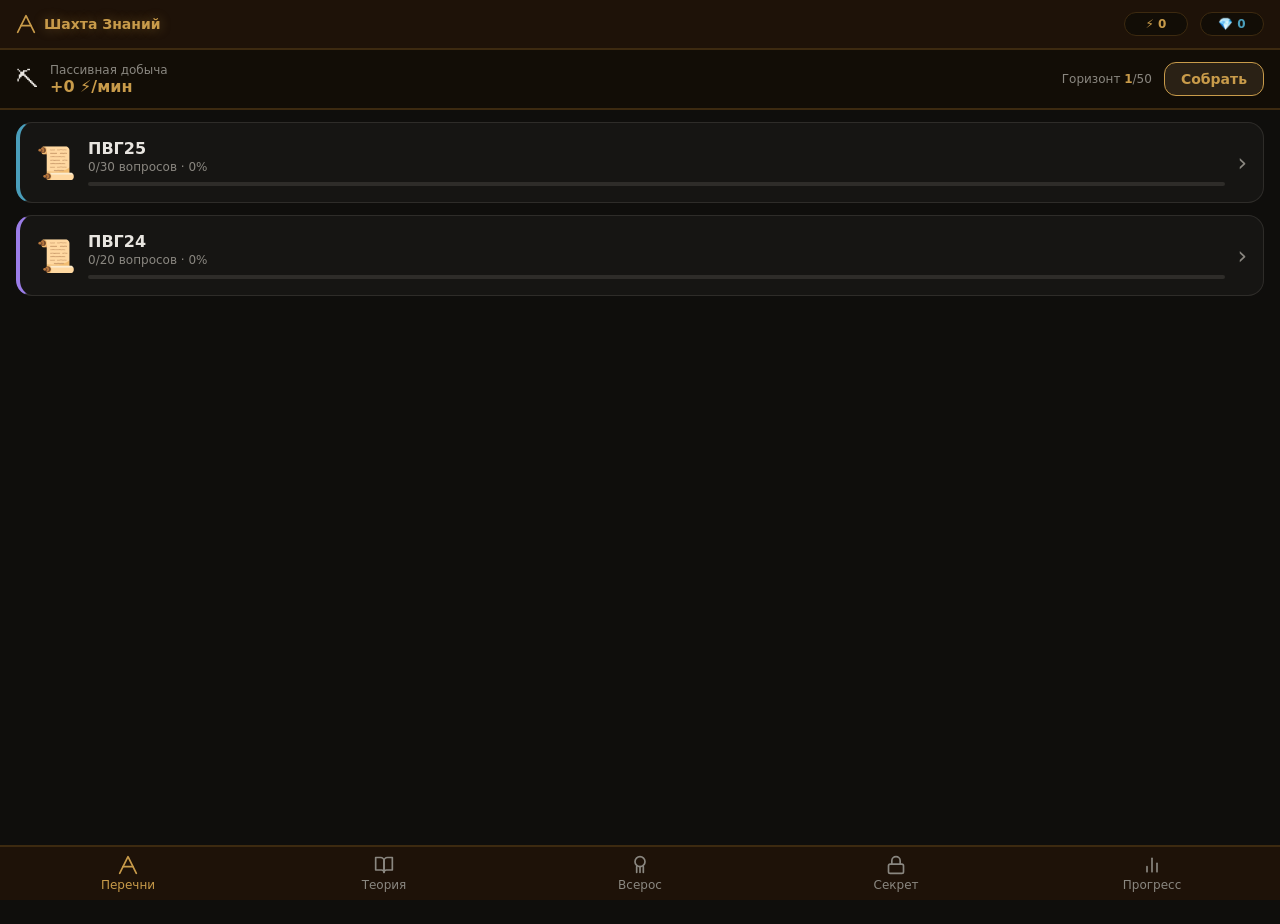
<file: mine/index.html>
<!DOCTYPE html>
<html lang="ru" data-theme="dark">
<head>
<meta charset="UTF-8">
<meta name="viewport" content="width=device-width, initial-scale=1.0, maximum-scale=1.0, user-scalable=no">
<title>Шахта Знаний</title>
<script src="https://telegram.org/js/telegram-web-app.js"></script>
<link rel="stylesheet" href="css/style.css">
</head>
<body>
<div id="app">

  <header class="header">
    <div class="header-logo">
      <svg width="20" height="20" viewBox="0 0 24 24" fill="none" stroke="currentColor" stroke-width="2" stroke-linecap="round" stroke-linejoin="round">
        <path d="M2 22 12 2l10 20"/><path d="M6 14h12"/>
      </svg>
      Шахта Знаний
    </div>
    <div class="header-resources">
      <div class="res-chip gold">⚡ <span id="res-gold">0</span></div>
      <div class="res-chip gem">💎 <span id="res-gems">0</span></div>
    </div>
  </header>

  <main class="main">
    <section id="screen-mine"     class="screen active"></section>
    <section id="screen-theory"   class="screen"></section>
    <section id="screen-vseross"  class="screen"></section>
    <section id="screen-secret"   class="screen"></section>
    <section id="screen-progress" class="screen"></section>
  </main>

  <nav class="bottom-nav" data-cols="5">
    <button class="nav-btn active" id="nav-mine" onclick="App.switchScreen('mine')">
      <svg viewBox="0 0 24 24" fill="none" stroke="currentColor" stroke-width="2" stroke-linecap="round" stroke-linejoin="round">
        <path d="M2 22 12 2l10 20"/><path d="M6 14h12"/>
      </svg>
      Перечни
    </button>
    <button class="nav-btn" id="nav-theory" onclick="App.switchScreen('theory')">
      <svg viewBox="0 0 24 24" fill="none" stroke="currentColor" stroke-width="2" stroke-linecap="round" stroke-linejoin="round">
        <path d="M2 3h6a4 4 0 0 1 4 4v14a3 3 0 0 0-3-3H2z"/>
        <path d="M22 3h-6a4 4 0 0 0-4 4v14a3 3 0 0 1 3-3h7z"/>
      </svg>
      Теория
    </button>
    <button class="nav-btn" id="nav-vseross" onclick="App.switchScreen('vseross')">
      <svg viewBox="0 0 24 24" fill="none" stroke="currentColor" stroke-width="2" stroke-linecap="round" stroke-linejoin="round">
        <circle cx="12" cy="8" r="6"/>
        <path d="M8 14v7m4-7v7m4-7v7"/>
      </svg>
      Всерос
    </button>
    <button class="nav-btn" id="nav-secret" onclick="App.switchScreen('secret')">
      <svg viewBox="0 0 24 24" fill="none" stroke="currentColor" stroke-width="2" stroke-linecap="round" stroke-linejoin="round">
        <rect x="3" y="11" width="18" height="11" rx="2"/>
        <path d="M7 11V7a5 5 0 0 1 10 0v4"/>
      </svg>
      Секрет
    </button>
    <button class="nav-btn" id="nav-progress" onclick="App.switchScreen('progress')">
      <svg viewBox="0 0 24 24" fill="none" stroke="currentColor" stroke-width="2" stroke-linecap="round" stroke-linejoin="round">
        <line x1="18" y1="20" x2="18" y2="10"/>
        <line x1="12" y1="20" x2="12" y2="4"/>
        <line x1="6"  y1="20" x2="6"  y2="14"/>
      </svg>
      Прогресс
    </button>
  </nav>
</div>

<div class="modal-overlay" id="modal-overlay">
  <div class="modal" id="modal">
    <div class="modal-drag"></div>
    <div id="modal-content"></div>
  </div>
</div>

<div class="toast" id="toast"></div>
<script src="js/state.js"></script>
<script src="js/mine.js"></script>
<script src="js/theory.js"></script>
<script src="js/vseross.js"></script>
<script src="js/secret.js"></script>
<script src="js/progress.js"></script>
<script src="js/modal.js"></script>
<script src="js/ui.js"></script>
<script src="js/app.js"></script>
</body>
</html>
</file>
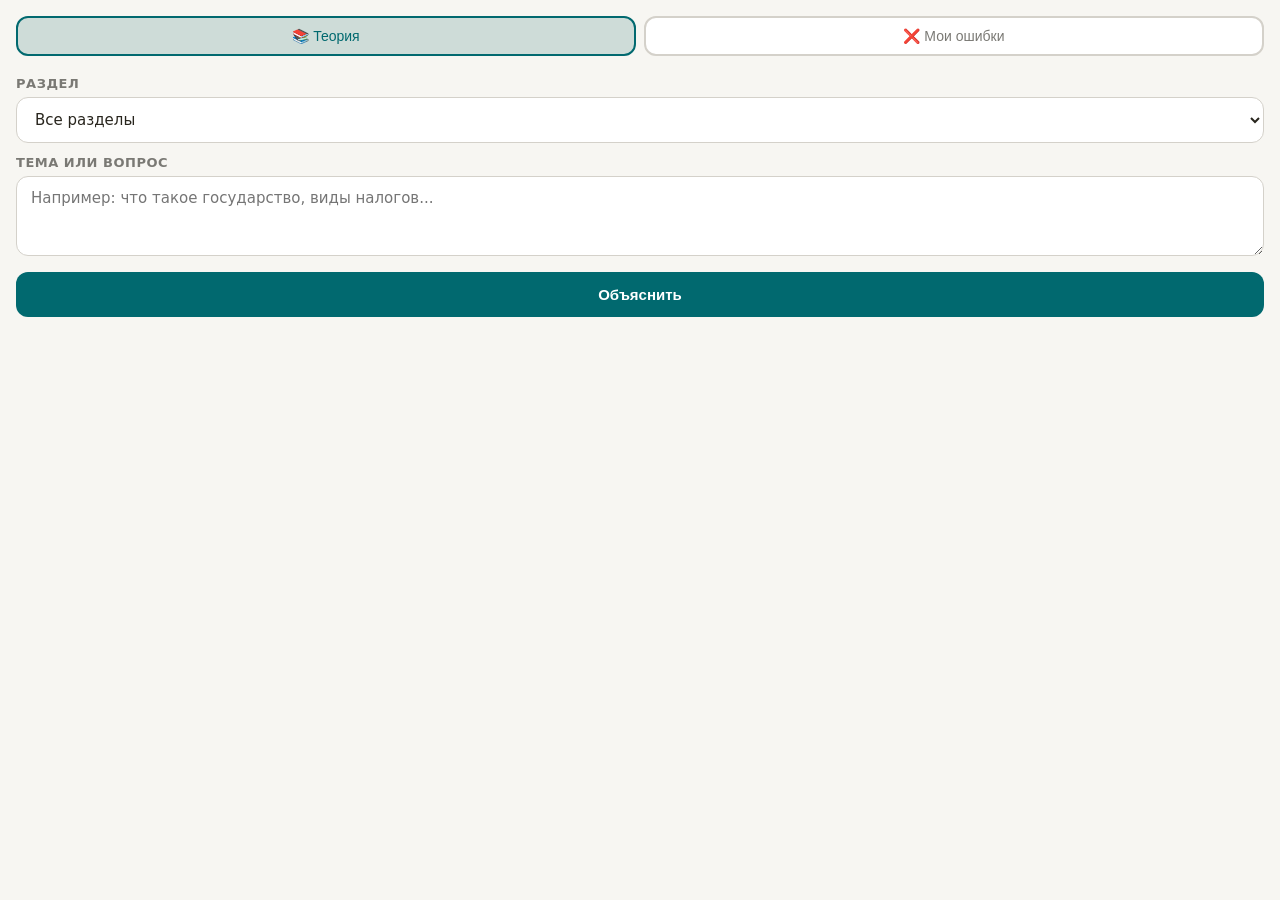
<file: miniapp/index.html>
<!DOCTYPE html>
<html lang="ru" data-theme="light">
<head>
<meta charset="UTF-8">
<meta name="viewport" content="width=device-width, initial-scale=1.0">
<title>Обществознание — помощник</title>
<script src="https://telegram.org/js/telegram-web-app.js"></script>
<style>
  :root {
    --bg: #f7f6f2;
    --surface: #ffffff;
    --text: #28251d;
    --text-muted: #7a7974;
    --primary: #01696f;
    --primary-hover: #0c4e54;
    --border: #d4d1ca;
    --radius: 12px;
    --font: 'Segoe UI', system-ui, sans-serif;
  }

  * { box-sizing: border-box; margin: 0; padding: 0; }

  body {
    font-family: var(--font);
    background: var(--bg);
    color: var(--text);
    min-height: 100dvh;
    padding: 16px;
  }

  .tabs { display: flex; gap: 8px; margin-bottom: 20px; }

  .tab-btn {
    flex: 1; padding: 10px;
    border: 2px solid var(--border);
    border-radius: var(--radius);
    background: var(--surface);
    color: var(--text-muted);
    font-size: 14px; font-weight: 500;
    cursor: pointer; transition: all 180ms ease;
  }
  .tab-btn.active { border-color: var(--primary); color: var(--primary); background: #cedcd8; }

  .tab-content { display: none; }
  .tab-content.active { display: block; }

  label {
    display: block; font-size: 13px; font-weight: 600;
    color: var(--text-muted); margin-bottom: 6px;
    text-transform: uppercase; letter-spacing: 0.04em;
  }

  input, select, textarea {
    width: 100%; padding: 12px 14px;
    border: 1px solid var(--border); border-radius: var(--radius);
    background: var(--surface); color: var(--text);
    font-size: 15px; font-family: var(--font);
    outline: none; transition: border-color 180ms ease; margin-bottom: 12px;
  }
  input:focus, select:focus, textarea:focus { border-color: var(--primary); }

  .btn {
    width: 100%; padding: 14px;
    background: var(--primary); color: white;
    border: none; border-radius: var(--radius);
    font-size: 15px; font-weight: 600;
    cursor: pointer; transition: background 180ms ease;
  }
  .btn:hover { background: var(--primary-hover); }
  .btn:disabled { background: var(--border); cursor: not-allowed; }

  .answer-box {
    margin-top: 16px; padding: 16px;
    background: var(--surface); border: 1px solid var(--border);
    border-radius: var(--radius); font-size: 15px;
    line-height: 1.7; white-space: pre-wrap; display: none;
  }
  .answer-box.visible { display: block; }

  .loader { text-align: center; color: var(--text-muted); font-size: 14px; margin-top: 16px; display: none; }
  .loader.visible { display: block; }

  .history-section { margin-top: 24px; }
  .history-label {
    font-size: 12px; font-weight: 700; letter-spacing: 0.06em;
    text-transform: uppercase; color: var(--text-muted);
    margin-bottom: 10px;
  }
  .history-card {
    background: var(--surface); border: 1px solid var(--border);
    border-radius: var(--radius); margin-bottom: 8px;
    overflow: hidden; cursor: pointer;
    transition: border-color 180ms ease;
  }
  .history-card:hover { border-color: var(--primary); }
  .history-card-head {
    display: flex; align-items: center;
    gap: 10px; padding: 12px 14px;
  }
  .history-card-topic { flex: 1; font-size: 14px; font-weight: 600; }
  .history-card-date { font-size: 12px; color: var(--text-muted); white-space: nowrap; }
  .history-card-chevron { font-size: 16px; color: var(--text-muted); transition: transform 200ms; }
  .history-card-body {
    display: none; padding: 0 14px 14px;
    font-size: 14px; line-height: 1.7;
    color: var(--text-muted); white-space: pre-wrap;
    border-top: 1px solid var(--border);
    padding-top: 12px;
  }

  .error-card {
    background: var(--surface); border: 1px solid var(--border);
    border-radius: var(--radius); padding: 14px; margin-bottom: 10px;
  }
  .error-card .question { font-size: 14px; font-weight: 600; margin-bottom: 6px; }
  .error-card .meta { font-size: 13px; color: var(--text-muted); margin-bottom: 10px; }
  .error-card .explain-btn {
    padding: 8px 14px; background: none;
    border: 1px solid var(--primary); border-radius: 8px;
    color: var(--primary); font-size: 13px; font-weight: 600;
    cursor: pointer; transition: all 180ms ease;
  }
  .error-card .explain-btn:hover { background: var(--primary); color: white; }
  .error-answer {
    margin-top: 10px; padding: 12px; background: #f0f7f7;
    border-radius: 8px; font-size: 14px; line-height: 1.6;
    white-space: pre-wrap; display: none;
  }
  .error-answer.visible { display: block; }
  .empty { text-align: center; color: var(--text-muted); font-size: 14px; padding: 40px 0; }
</style>
</head>
<body>

<div class="tabs">
  <button class="tab-btn active" onclick="switchTab('theory')">📚 Теория</button>
  <button class="tab-btn" onclick="switchTab('errors')">❌ Мои ошибки</button>
</div>

<!-- ── ВКЛАДКА ТЕОРИЯ ── -->
<div id="tab-theory" class="tab-content active">
  <label>Раздел</label>
  <select id="theory-section">
    <option value="">Все разделы</option>
    <option value="econ">📊 Экономика</option>
    <option value="pol">🏛 Политология</option>
    <option value="law">⚖️ Право</option>
    <option value="phil">🤔 Философия</option>
    <option value="soc">👥 Социология</option>
  </select>

  <label>Тема или вопрос</label>
  <textarea id="theory-topic" rows="3"
    placeholder="Например: что такое государство, виды налогов..."></textarea>

  <button class="btn" id="theory-btn" onclick="askTheory()">Объяснить</button>

  <div class="loader" id="theory-loader">⏳ Ищу в учебниках...</div>
  <div class="answer-box" id="theory-answer"></div>

  <div class="history-section" id="history-section" style="display:none">
    <div class="history-label">История запросов</div>
    <div id="history-list"></div>
  </div>
</div>

<!-- ── ВКЛАДКА ОШИБКИ ── -->
<div id="tab-errors" class="tab-content">
  <div id="errors-list"><div class="empty">Загрузка...</div></div>
</div>

<script>
const tg = window.Telegram.WebApp;
tg.ready();
tg.expand();

const _urlUid  = new URLSearchParams(window.location.search).get('uid');
const USER_ID  = tg.initDataUnsafe?.user?.id || (_urlUid ? parseInt(_urlUid) : null);
const API_BASE = 'https://olobshestvo2.online';
const MAX_HISTORY = 10;

let _history = [];

// ── История ─────────────────────────────────────────────────────

async function loadHistory() {
  if (!USER_ID) return;
  try {
    const r = await fetch(`${API_BASE}/helper_history?tg_id=${USER_ID}`);
    if (r.ok) _history = await r.json();
  } catch (_) {}
  renderHistory();
}

async function saveHistoryItem(topic, answer) {
  _history = _history.filter(h => h.topic.toLowerCase() !== topic.toLowerCase());
  _history.unshift({ topic, answer, ts: Date.now() });
  _history = _history.slice(0, MAX_HISTORY);
  renderHistory();
  if (!USER_ID) return;
  try {
    await fetch(`${API_BASE}/helper_history`, {
      method: 'POST',
      headers: { 'Content-Type': 'application/json' },
      body: JSON.stringify({ tg_id: USER_ID, topic, answer, ts: Date.now() }),
    });
  } catch (_) {}
}

// ── Рендер истории ──────────────────────────────────────────────

function renderHistory() {
  const section = document.getElementById('history-section');
  const list    = document.getElementById('history-list');
  if (!_history.length) { section.style.display = 'none'; return; }
  section.style.display = 'block';
  list.innerHTML = _history.map((h, i) => {
    const date = new Date(h.ts).toLocaleString('ru', {
      day: '2-digit', month: '2-digit', hour: '2-digit', minute: '2-digit'
    });
    return `
      <div class="history-card" onclick="toggleHistoryCard(${i})">
        <div class="history-card-head">
          <span style="font-size:1rem">📖</span>
          <span class="history-card-topic">${h.topic}</span>
          <span class="history-card-date">${date}</span>
          <span class="history-card-chevron" id="hchev-${i}">›</span>
        </div>
        <div class="history-card-body" id="hbody-${i}">${h.answer}</div>
      </div>`;
  }).join('');
}

function toggleHistoryCard(i) {
  const body = document.getElementById(`hbody-${i}`);
  const chev = document.getElementById(`hchev-${i}`);
  const open = body.style.display === 'block';
  body.style.display = open ? 'none' : 'block';
  if (chev) chev.style.transform = open ? '' : 'rotate(90deg)';
}

// ── Теория ─────────────────────────────────────────────────────

async function askTheory() {
  const topic   = document.getElementById('theory-topic').value.trim();
  const section = document.getElementById('theory-section').value;
  if (!topic) return;

  setLoading('theory', true);
  try {
    const res  = await fetch(`${API_BASE}/theory`, {
      method: 'POST',
      headers: { 'Content-Type': 'application/json' },
      body: JSON.stringify({ topic, section: section || null }),
    });
    const data = await res.json();
    showAnswer('theory-answer', data.answer);
    await saveHistoryItem(topic, data.answer);
    document.getElementById('theory-topic').value = '';
  } catch (e) {
    showAnswer('theory-answer', '⚠️ Ошибка соединения с сервером.');
  } finally {
    setLoading('theory', false);
  }
}

// ── Ошибки ─────────────────────────────────────────────────────

async function loadErrors() {
  if (!USER_ID) {
    document.getElementById('errors-list').innerHTML =
      '<div class="empty">Не удалось определить пользователя.</div>';
    return;
  }
  try {
    const res  = await fetch(`${API_BASE}/errors/${USER_ID}`);
    const data = await res.json();
    renderErrors(data.errors);
  } catch (e) {
    document.getElementById('errors-list').innerHTML =
      '<div class="empty">⚠️ Ошибка загрузки.</div>';
  }
}

function renderErrors(errors) {
  const container = document.getElementById('errors-list');
  if (!errors.length) {
    container.innerHTML = '<div class="empty">🎉 Ошибок нет! Так держать.</div>';
    return;
  }
  container.innerHTML = errors.map((e, i) => `
    <div class="error-card">
      <div class="question">${e.question}</div>
      <div class="meta">
        Ваш ответ: <b>${e.user_answer}</b> &nbsp;→&nbsp;
        Правильно: <b>${e.correct_answer}</b>
        ${e.topic ? `<br>Тема: ${e.topic}` : ''}
      </div>
      <button class="explain-btn" onclick="explainError(${i}, this)"
        data-question="${encodeURIComponent(e.question)}"
        data-correct="${encodeURIComponent(e.correct_answer)}"
        data-section="${e.section || ''}">
        💡 Объяснить
      </button>
      <div class="error-answer" id="error-ans-${i}"></div>
    </div>
  `).join('');
}

async function explainError(idx, btn) {
  const question = decodeURIComponent(btn.dataset.question);
  const correct = decodeURIComponent(btn.dataset.correct);
  const section = btn.dataset.section || null;
  const ansBox = document.getElementById(`error-ans-${idx}`);

  btn.disabled = true;
  btn.textContent = '⏳ Загрузка...';

  try {
    const explainUrl = USER_ID
      ? `${API_BASE}/explain_error?tg_id=${USER_ID}`
      : `${API_BASE}/explain_error`;

    const res = await fetch(explainUrl, {
      method: 'POST',
      headers: { 'Content-Type': 'application/json' },
      body: JSON.stringify({
        question_text: question,
        correct_answer: correct,
        section
      }),
    });

    const data = await res.json();
    ansBox.textContent = data.answer;
    ansBox.classList.add('visible');
    btn.textContent = '✅ Объяснено';
  } catch (e) {
    ansBox.textContent = '⚠️ Ошибка соединения.';
    ansBox.classList.add('visible');
    btn.textContent = '💡 Объяснить';
    btn.disabled = false;
  }
}

// ── Навигация ────────────────────────────────────────────────

function switchTab(name) {
  document.querySelectorAll('.tab-btn').forEach((b, i) => {
    b.classList.toggle('active', ['theory', 'errors'][i] === name);
  });
  document.querySelectorAll('.tab-content').forEach(c => {
    c.classList.toggle('active', c.id === 'tab-' + name);
  });
  if (name === 'errors') loadErrors();
}

// ── Утилиты ───────────────────────────────────────────────────

function setLoading(scope, state) {
  document.getElementById(`${scope}-loader`).classList.toggle('visible', state);
  document.getElementById(`${scope}-btn`).disabled = state;
}
function showAnswer(id, text) {
  const box = document.getElementById(id);
  box.textContent = text;
  box.classList.add('visible');
}

// ── Старт ─────────────────────────────────────────────────────

loadHistory();
</script>
</body>
</html>
</file>
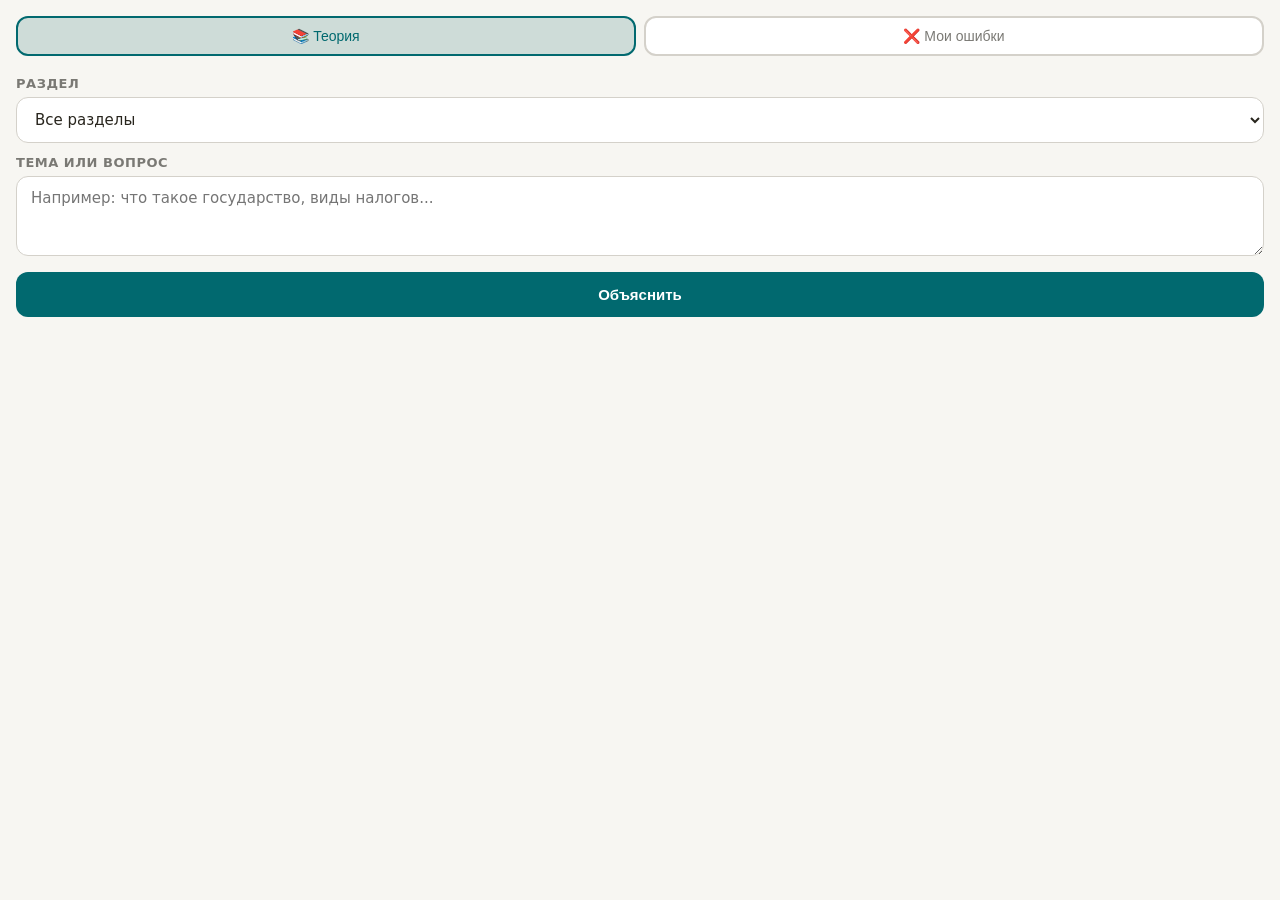
<file: miniapp/app.html>
<!DOCTYPE html>
<html lang="ru" data-theme="light">
<head>
<meta charset="UTF-8">
<meta name="viewport" content="width=device-width, initial-scale=1.0">
<title>Обществознание — помощник</title>
<script src="https://telegram.org/js/telegram-web-app.js"></script>
<style>
  :root {
    --bg: #f7f6f2;
    --surface: #ffffff;
    --text: #28251d;
    --text-muted: #7a7974;
    --primary: #01696f;
    --primary-hover: #0c4e54;
    --border: #d4d1ca;
    --error-color: #a12c7b;
    --radius: 12px;
    --font: 'Segoe UI', system-ui, sans-serif;
  }

  * { box-sizing: border-box; margin: 0; padding: 0; }

  body {
    font-family: var(--font);
    background: var(--bg);
    color: var(--text);
    min-height: 100dvh;
    padding: 16px;
  }

  .tabs {
    display: flex;
    gap: 8px;
    margin-bottom: 20px;
  }

  .tab-btn {
    flex: 1;
    padding: 10px;
    border: 2px solid var(--border);
    border-radius: var(--radius);
    background: var(--surface);
    color: var(--text-muted);
    font-size: 14px;
    font-weight: 500;
    cursor: pointer;
    transition: all 180ms ease;
  }

  .tab-btn.active {
    border-color: var(--primary);
    color: var(--primary);
    background: #cedcd8;
  }

  .tab-content { display: none; }
  .tab-content.active { display: block; }

  label {
    display: block;
    font-size: 13px;
    font-weight: 600;
    color: var(--text-muted);
    margin-bottom: 6px;
    text-transform: uppercase;
    letter-spacing: 0.04em;
  }

  input, select, textarea {
    width: 100%;
    padding: 12px 14px;
    border: 1px solid var(--border);
    border-radius: var(--radius);
    background: var(--surface);
    color: var(--text);
    font-size: 15px;
    font-family: var(--font);
    outline: none;
    transition: border-color 180ms ease;
    margin-bottom: 12px;
  }

  input:focus, select:focus, textarea:focus {
    border-color: var(--primary);
  }

  .btn {
    width: 100%;
    padding: 14px;
    background: var(--primary);
    color: white;
    border: none;
    border-radius: var(--radius);
    font-size: 15px;
    font-weight: 600;
    cursor: pointer;
    transition: background 180ms ease;
  }

  .btn:hover { background: var(--primary-hover); }
  .btn:disabled { background: var(--border); cursor: not-allowed; }

  .answer-box {
    margin-top: 16px;
    padding: 16px;
    background: var(--surface);
    border: 1px solid var(--border);
    border-radius: var(--radius);
    font-size: 15px;
    line-height: 1.7;
    white-space: pre-wrap;
    display: none;
  }

  .answer-box.visible { display: block; }

  .loader {
    text-align: center;
    color: var(--text-muted);
    font-size: 14px;
    margin-top: 16px;
    display: none;
  }
  .loader.visible { display: block; }

  .error-card {
    background: var(--surface);
    border: 1px solid var(--border);
    border-radius: var(--radius);
    padding: 14px;
    margin-bottom: 10px;
  }

  .error-card .question {
    font-size: 14px;
    font-weight: 600;
    margin-bottom: 6px;
  }

  .error-card .meta {
    font-size: 13px;
    color: var(--text-muted);
    margin-bottom: 10px;
  }

  .error-card .explain-btn {
    padding: 8px 14px;
    background: none;
    border: 1px solid var(--primary);
    border-radius: 8px;
    color: var(--primary);
    font-size: 13px;
    font-weight: 600;
    cursor: pointer;
    transition: all 180ms ease;
  }

  .error-card .explain-btn:hover {
    background: var(--primary);
    color: white;
  }

  .error-answer {
    margin-top: 10px;
    padding: 12px;
    background: #f0f7f7;
    border-radius: 8px;
    font-size: 14px;
    line-height: 1.6;
    white-space: pre-wrap;
    display: none;
  }

  .error-answer.visible { display: block; }

  .empty {
    text-align: center;
    color: var(--text-muted);
    font-size: 14px;
    padding: 40px 0;
  }
</style>
</head>
<body>

<div class="tabs">
  <button class="tab-btn active" onclick="switchTab('theory')">📚 Теория</button>
  <button class="tab-btn" onclick="switchTab('errors')">❌ Мои ошибки</button>
</div>

<!-- ── ВКЛАДКА ТЕОРИЯ ── -->
<div id="tab-theory" class="tab-content active">
  <label>Раздел</label>
  <select id="theory-section">
    <option value="">Все разделы</option>
    <option value="econ">📊 Экономика</option>
    <option value="pol">🏛 Политология</option>
    <option value="law">⚖️ Право</option>
    <option value="phil">🤔 Философия</option>
    <option value="soc">👥 Социология</option>
  </select>

  <label>Тема или вопрос</label>
  <textarea id="theory-topic" rows="3"
    placeholder="Например: что такое государство, виды налогов..."></textarea>

  <button class="btn" id="theory-btn" onclick="askTheory()">Объяснить</button>

  <div class="loader" id="theory-loader">⏳ Ищу в учебниках...</div>
  <div class="answer-box" id="theory-answer"></div>
</div>

<!-- ── ВКЛАДКА ОШИБКИ ── -->
<div id="tab-errors" class="tab-content">
  <div id="errors-list">
    <div class="empty">Загрузка...</div>
  </div>
</div>

<script>
const tg = window.Telegram.WebApp;
tg.ready();
tg.expand();
const USER_ID = tg.initDataUnsafe?.user?.id || null;

// ОТЛАДКА
document.getElementById('errors-list').innerHTML = `
  <div class="empty" style="text-align:left;font-size:12px;word-break:break-all">
    USER_ID: ${USER_ID}<br><br>
    initData: ${tg.initData || 'ПУСТО'}<br><br>
    version: ${tg.version}<br>
    platform: ${tg.platform}
  </div>`;

  // ── ЗАМЕНИ НА СВОЙ URL ПОСЛЕ ДЕПЛОЯ ──
  const API_BASE = "https://olobshestvo2.online";

  // ── Переключение вкладок ──
  function switchTab(name) {
    document.querySelectorAll('.tab-btn').forEach((b, i) => {
      b.classList.toggle('active', ['theory','errors'][i] === name);
    });
    document.querySelectorAll('.tab-content').forEach(c => {
      c.classList.toggle('active', c.id === 'tab-' + name);
    });
    if (name === 'errors') loadErrors();
  }

  // ── Теория ──
  async function askTheory() {
    const topic = document.getElementById('theory-topic').value.trim();
    const section = document.getElementById('theory-section').value;
    if (!topic) return;

    setLoading('theory', true);

    try {
      const res = await fetch(`${API_BASE}/theory`, {
        method: 'POST',
        headers: {'Content-Type': 'application/json'},
        body: JSON.stringify({ topic, section: section || null }),
      });
      const data = await res.json();
      showAnswer('theory-answer', data.answer);
    } catch (e) {
      showAnswer('theory-answer', '⚠️ Ошибка соединения с сервером.');
    } finally {
      setLoading('theory', false);
    }
  }

  // ── Ошибки пользователя ──
  async function loadErrors() {
    if (!USER_ID) {
      document.getElementById('errors-list').innerHTML =
        '<div class="empty">Не удалось определить пользователя.</div>';
      return;
    }
    try {
      const res = await fetch(`${API_BASE}/errors/${USER_ID}`);
      const data = await res.json();
      renderErrors(data.errors);
    } catch (e) {
      document.getElementById('errors-list').innerHTML =
        '<div class="empty">⚠️ Ошибка загрузки.</div>';
    }
  }

  function renderErrors(errors) {
    const container = document.getElementById('errors-list');
    if (!errors.length) {
      container.innerHTML = '<div class="empty">🎉 Ошибок нет! Так держать.</div>';
      return;
    }
    container.innerHTML = errors.map((e, i) => `
      <div class="error-card">
        <div class="question">${e.question}</div>
        <div class="meta">
          Ваш ответ: <b>${e.user_answer}</b> &nbsp;→&nbsp;
          Правильно: <b>${e.correct_answer}</b>
          ${e.topic ? `<br>Тема: ${e.topic}` : ''}
        </div>
        <button class="explain-btn" onclick="explainError(${i}, this)"
          data-question="${encodeURIComponent(e.question)}"
          data-correct="${encodeURIComponent(e.correct_answer)}"
          data-section="${e.section || ''}">
          💡 Объяснить
        </button>
        <div class="error-answer" id="error-ans-${i}"></div>
      </div>
    `).join('');
  }

  async function explainError(idx, btn) {
    const question = decodeURIComponent(btn.dataset.question);
    const correct  = decodeURIComponent(btn.dataset.correct);
    const section  = btn.dataset.section || null;
    const ansBox   = document.getElementById(`error-ans-${idx}`);

    btn.disabled = true;
    btn.textContent = '⏳ Загрузка...';

    try {
      const res = await fetch(`${API_BASE}/explain_error`, {
        method: 'POST',
        headers: {'Content-Type': 'application/json'},
        body: JSON.stringify({ question_text: question, correct_answer: correct, section }),
      });
      const data = await res.json();
      ansBox.textContent = data.answer;
      ansBox.classList.add('visible');
      btn.textContent = '✅ Объяснено';
    } catch (e) {
      ansBox.textContent = '⚠️ Ошибка соединения.';
      ansBox.classList.add('visible');
      btn.textContent = '💡 Объяснить';
      btn.disabled = false;
    }
  }

  // ── Утилиты ──
  function setLoading(scope, state) {
    document.getElementById(`${scope}-loader`).classList.toggle('visible', state);
    document.getElementById(`${scope}-btn`).disabled = state;
  }

  function showAnswer(id, text) {
    const box = document.getElementById(id);
    box.textContent = text;
    box.classList.add('visible');
  }
</script>
</body>
</html>
</file>
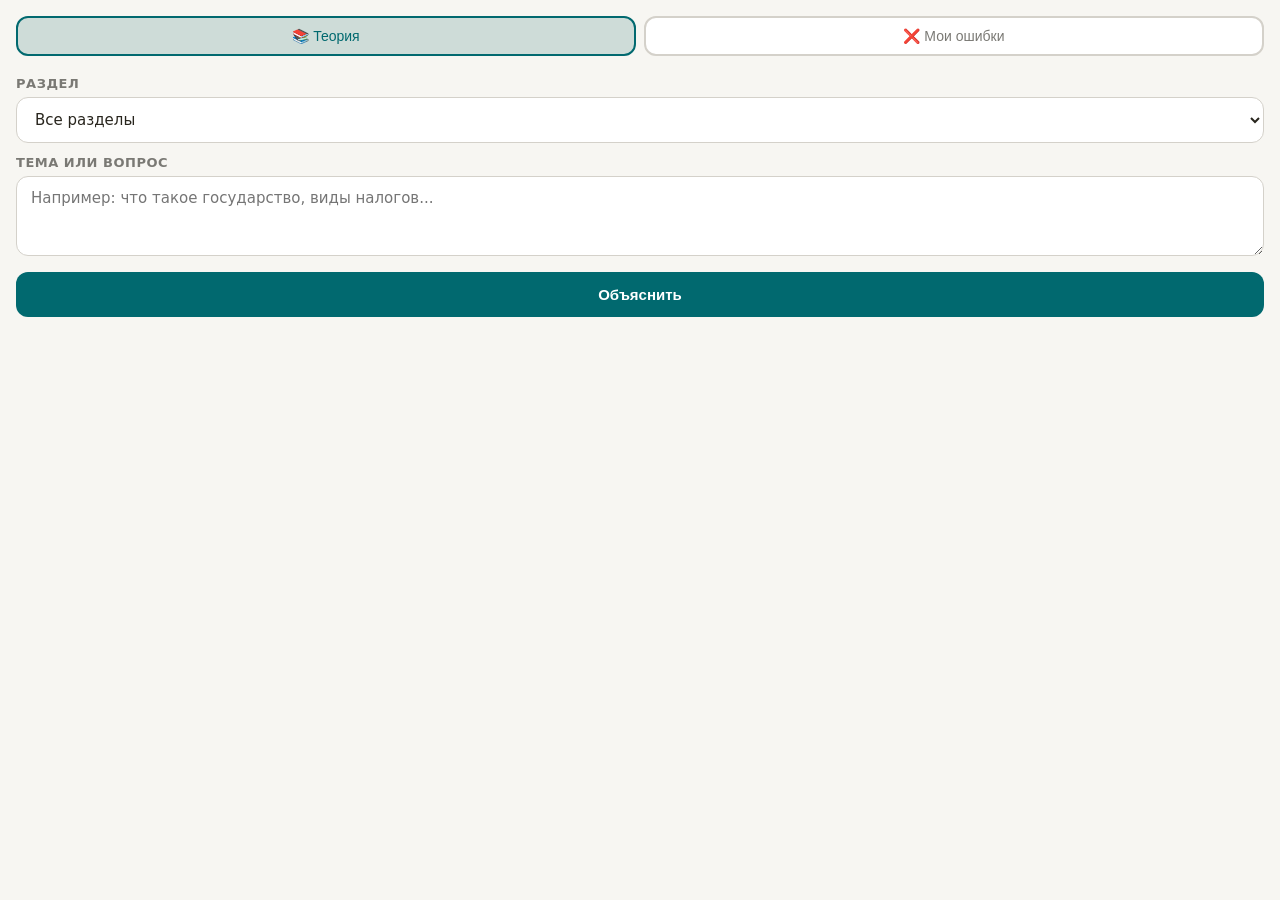
<file: miniapp/helper.html>
<!DOCTYPE html>
<html lang="ru" data-theme="light">
<head>
<meta charset="UTF-8">
<meta name="viewport" content="width=device-width, initial-scale=1.0">
<title>Обществознание — помощник</title>
<script src="https://telegram.org/js/telegram-web-app.js"></script>
<style>
  :root {
    --bg: #f7f6f2;
    --surface: #ffffff;
    --text: #28251d;
    --text-muted: #7a7974;
    --primary: #01696f;
    --primary-hover: #0c4e54;
    --border: #d4d1ca;
    --radius: 12px;
    --font: 'Segoe UI', system-ui, sans-serif;
  }

  * { box-sizing: border-box; margin: 0; padding: 0; }

  body {
    font-family: var(--font);
    background: var(--bg);
    color: var(--text);
    min-height: 100dvh;
    padding: 16px;
  }

  .tabs { display: flex; gap: 8px; margin-bottom: 20px; }

  .tab-btn {
    flex: 1; padding: 10px;
    border: 2px solid var(--border);
    border-radius: var(--radius);
    background: var(--surface);
    color: var(--text-muted);
    font-size: 14px; font-weight: 500;
    cursor: pointer; transition: all 180ms ease;
  }
  .tab-btn.active { border-color: var(--primary); color: var(--primary); background: #cedcd8; }

  .tab-content { display: none; }
  .tab-content.active { display: block; }

  label {
    display: block; font-size: 13px; font-weight: 600;
    color: var(--text-muted); margin-bottom: 6px;
    text-transform: uppercase; letter-spacing: 0.04em;
  }

  input, select, textarea {
    width: 100%; padding: 12px 14px;
    border: 1px solid var(--border); border-radius: var(--radius);
    background: var(--surface); color: var(--text);
    font-size: 15px; font-family: var(--font);
    outline: none; transition: border-color 180ms ease; margin-bottom: 12px;
  }
  input:focus, select:focus, textarea:focus { border-color: var(--primary); }

  .btn {
    width: 100%; padding: 14px;
    background: var(--primary); color: white;
    border: none; border-radius: var(--radius);
    font-size: 15px; font-weight: 600;
    cursor: pointer; transition: background 180ms ease;
  }
  .btn:hover { background: var(--primary-hover); }
  .btn:disabled { background: var(--border); cursor: not-allowed; }

  .answer-box {
    margin-top: 16px; padding: 16px;
    background: var(--surface); border: 1px solid var(--border);
    border-radius: var(--radius); font-size: 15px;
    line-height: 1.7; white-space: pre-wrap; display: none;
  }
  .answer-box.visible { display: block; }

  .loader { text-align: center; color: var(--text-muted); font-size: 14px; margin-top: 16px; display: none; }
  .loader.visible { display: block; }

  .history-section { margin-top: 24px; }
  .history-label {
    font-size: 12px; font-weight: 700; letter-spacing: 0.06em;
    text-transform: uppercase; color: var(--text-muted);
    margin-bottom: 10px;
  }
  .history-card {
    background: var(--surface); border: 1px solid var(--border);
    border-radius: var(--radius); margin-bottom: 8px;
    overflow: hidden; cursor: pointer;
    transition: border-color 180ms ease;
  }
  .history-card:hover { border-color: var(--primary); }
  .history-card-head {
    display: flex; align-items: center;
    gap: 10px; padding: 12px 14px;
  }
  .history-card-topic { flex: 1; font-size: 14px; font-weight: 600; }
  .history-card-date { font-size: 12px; color: var(--text-muted); white-space: nowrap; }
  .history-card-chevron { font-size: 16px; color: var(--text-muted); transition: transform 200ms; }
  .history-card-body {
    display: none; padding: 0 14px 14px;
    font-size: 14px; line-height: 1.7;
    color: var(--text-muted); white-space: pre-wrap;
    border-top: 1px solid var(--border);
    padding-top: 12px;
  }

  .error-card {
    background: var(--surface); border: 1px solid var(--border);
    border-radius: var(--radius); padding: 14px; margin-bottom: 10px;
  }
  .error-card .question { font-size: 14px; font-weight: 600; margin-bottom: 6px; }
  .error-card .meta { font-size: 13px; color: var(--text-muted); margin-bottom: 10px; }
  .error-card .explain-btn {
    padding: 8px 14px; background: none;
    border: 1px solid var(--primary); border-radius: 8px;
    color: var(--primary); font-size: 13px; font-weight: 600;
    cursor: pointer; transition: all 180ms ease;
  }
  .error-card .explain-btn:hover { background: var(--primary); color: white; }
  .error-answer {
    margin-top: 10px; padding: 12px; background: #f0f7f7;
    border-radius: 8px; font-size: 14px; line-height: 1.6;
    white-space: pre-wrap; display: none;
  }
  .error-answer.visible { display: block; }
  .empty { text-align: center; color: var(--text-muted); font-size: 14px; padding: 40px 0; }
</style>
</head>
<body>

<div class="tabs">
  <button class="tab-btn active" onclick="switchTab('theory')">📚 Теория</button>
  <button class="tab-btn" onclick="switchTab('errors')">❌ Мои ошибки</button>
</div>

<!-- ── ВКЛАДКА ТЕОРИЯ ── -->
<div id="tab-theory" class="tab-content active">
  <label>Раздел</label>
  <select id="theory-section">
    <option value="">Все разделы</option>
    <option value="econ">📊 Экономика</option>
    <option value="pol">🏛 Политология</option>
    <option value="law">⚖️ Право</option>
    <option value="phil">🤔 Философия</option>
    <option value="soc">👥 Социология</option>
  </select>

  <label>Тема или вопрос</label>
  <textarea id="theory-topic" rows="3"
    placeholder="Например: что такое государство, виды налогов..."></textarea>

  <button class="btn" id="theory-btn" onclick="askTheory()">Объяснить</button>

  <div class="loader" id="theory-loader">⏳ Ищу в учебниках...</div>
  <div class="answer-box" id="theory-answer"></div>

  <div class="history-section" id="history-section" style="display:none">
    <div class="history-label">История запросов</div>
    <div id="history-list"></div>
  </div>
</div>

<!-- ── ВКЛАДКА ОШИБКИ ── -->
<div id="tab-errors" class="tab-content">
  <div id="errors-list"><div class="empty">Загрузка...</div></div>
</div>

<script>
const tg = window.Telegram.WebApp;
tg.ready();
tg.expand();

const _urlUid  = new URLSearchParams(window.location.search).get('uid');
const USER_ID  = tg.initDataUnsafe?.user?.id || (_urlUid ? parseInt(_urlUid) : null);
const API_BASE = 'https://olobshestvo2.online';
const MAX_HISTORY = 10;

let _history = [];

// ── История: загрузка / сохранение — эндпоинт /helper_history ───────

async function loadHistory() {
  if (!USER_ID) return;
  try {
    const r = await fetch(`${API_BASE}/helper_history?tg_id=${USER_ID}`);
    if (r.ok) _history = await r.json();
  } catch (_) {}
  renderHistory();
}

async function saveHistoryItem(topic, answer) {
  _history = _history.filter(h => h.topic.toLowerCase() !== topic.toLowerCase());
  _history.unshift({ topic, answer, ts: Date.now() });
  _history = _history.slice(0, MAX_HISTORY);
  renderHistory();
  if (!USER_ID) return;
  try {
    await fetch(`${API_BASE}/helper_history`, {
      method: 'POST',
      headers: { 'Content-Type': 'application/json' },
      body: JSON.stringify({ tg_id: USER_ID, topic, answer, ts: Date.now() }),
    });
  } catch (_) {}
}

// ── Рендер истории ───────────────────────────────────────────────

function renderHistory() {
  const section = document.getElementById('history-section');
  const list    = document.getElementById('history-list');
  if (!_history.length) { section.style.display = 'none'; return; }
  section.style.display = 'block';
  list.innerHTML = _history.map((h, i) => {
    const date = new Date(h.ts).toLocaleString('ru', {
      day: '2-digit', month: '2-digit', hour: '2-digit', minute: '2-digit'
    });
    return `
      <div class="history-card" onclick="toggleHistoryCard(${i})">
        <div class="history-card-head">
          <span style="font-size:1rem">📖</span>
          <span class="history-card-topic">${h.topic}</span>
          <span class="history-card-date">${date}</span>
          <span class="history-card-chevron" id="hchev-${i}">›</span>
        </div>
        <div class="history-card-body" id="hbody-${i}">${h.answer}</div>
      </div>`;
  }).join('');
}

function toggleHistoryCard(i) {
  const body = document.getElementById(`hbody-${i}`);
  const chev = document.getElementById(`hchev-${i}`);
  const open = body.style.display === 'block';
  body.style.display = open ? 'none' : 'block';
  if (chev) chev.style.transform = open ? '' : 'rotate(90deg)';
}

// ── Теория ─────────────────────────────────────────────────────

async function askTheory() {
  const topic   = document.getElementById('theory-topic').value.trim();
  const section = document.getElementById('theory-section').value;
  if (!topic) return;

  setLoading('theory', true);
  try {
    const res  = await fetch(`${API_BASE}/theory`, {
      method: 'POST',
      headers: { 'Content-Type': 'application/json' },
      body: JSON.stringify({ topic, section: section || null }),
    });
    const data = await res.json();
    showAnswer('theory-answer', data.answer);
    await saveHistoryItem(topic, data.answer);
    document.getElementById('theory-topic').value = '';
  } catch (e) {
    showAnswer('theory-answer', '⚠️ Ошибка соединения с сервером.');
  } finally {
    setLoading('theory', false);
  }
}

// ── Ошибки ─────────────────────────────────────────────────────

async function loadErrors() {
  if (!USER_ID) {
    document.getElementById('errors-list').innerHTML =
      '<div class="empty">Не удалось определить пользователя.</div>';
    return;
  }
  try {
    const res  = await fetch(`${API_BASE}/errors/${USER_ID}`);
    const data = await res.json();
    renderErrors(data.errors);
  } catch (e) {
    document.getElementById('errors-list').innerHTML =
      '<div class="empty">⚠️ Ошибка загрузки.</div>';
  }
}

function renderErrors(errors) {
  const container = document.getElementById('errors-list');
  if (!errors.length) {
    container.innerHTML = '<div class="empty">🎉 Ошибок нет! Так держать.</div>';
    return;
  }
  container.innerHTML = errors.map((e, i) => `
    <div class="error-card">
      <div class="question">${e.question}</div>
      <div class="meta">
        Ваш ответ: <b>${e.user_answer}</b> &nbsp;→&nbsp;
        Правильно: <b>${e.correct_answer}</b>
        ${e.topic ? `<br>Тема: ${e.topic}` : ''}
      </div>
      <button class="explain-btn" onclick="explainError(${i}, this)"
        data-question="${encodeURIComponent(e.question)}"
        data-correct="${encodeURIComponent(e.correct_answer)}"
        data-section="${e.section || ''}">
        💡 Объяснить
      </button>
      <div class="error-answer" id="error-ans-${i}"></div>
    </div>
  `).join('');
}

async function explainError(idx, btn) {
  const question = decodeURIComponent(btn.dataset.question);
  const correct  = decodeURIComponent(btn.dataset.correct);
  const section  = btn.dataset.section || null;
  const ansBox   = document.getElementById(`error-ans-${idx}`);

  btn.disabled = true;
  btn.textContent = '⏳ Загрузка...';
  try {
    const res  = await fetch(`${API_BASE}/explain_error`, {
      method: 'POST',
      headers: { 'Content-Type': 'application/json' },
      body: JSON.stringify({ question_text: question, correct_answer: correct, section }),
    });
    const data = await res.json();
    ansBox.textContent = data.answer;
    ansBox.classList.add('visible');
    btn.textContent = '✅ Объяснено';
  } catch (e) {
    ansBox.textContent = '⚠️ Ошибка соединения.';
    ansBox.classList.add('visible');
    btn.textContent = '💡 Объяснить';
    btn.disabled = false;
  }
}

// ── Навигация ────────────────────────────────────────────────────

function switchTab(name) {
  document.querySelectorAll('.tab-btn').forEach((b, i) => {
    b.classList.toggle('active', ['theory', 'errors'][i] === name);
  });
  document.querySelectorAll('.tab-content').forEach(c => {
    c.classList.toggle('active', c.id === 'tab-' + name);
  });
  if (name === 'errors') loadErrors();
}

// ── Утилиты ─────────────────────────────────────────────────────

function setLoading(scope, state) {
  document.getElementById(`${scope}-loader`).classList.toggle('visible', state);
  document.getElementById(`${scope}-btn`).disabled = state;
}
function showAnswer(id, text) {
  const box = document.getElementById(id);
  box.textContent = text;
  box.classList.add('visible');
}

// ── Старт ────────────────────────────────────────────────────────

loadHistory();
</script>
</body>
</html>
</file>
<file: mine/css/style.css>
:root {
  --font-body: system-ui, 'Inter', sans-serif;
  --text-xs:   0.75rem;
  --text-sm:   0.875rem;
  --text-base: 1rem;
  --text-lg:   1.25rem;
  --text-xl:   1.75rem;
  --space-1:.25rem;--space-2:.5rem;--space-3:.75rem;--space-4:1rem;
  --space-6:1.5rem;--space-8:2rem;
  --radius-sm:.375rem;--radius-md:.5rem;--radius-lg:.75rem;
  --radius-xl:1rem;--radius-full:9999px;
  --transition:180ms cubic-bezier(0.16,1,0.3,1);
}
[data-theme="dark"] {
  --bg:#0f0e0c;
  --surface:#161513;
  --surface-2:#1c1a18;
  --surface-3:#242220;
  --border:#2e2c29;
  --text:#e8e5e0;
  --text-muted:#8a8780;
  --text-faint:#4a4845;
  --primary:#c89b4a;
  --primary-hover:#d4aa5f;
  --primary-dim:#2a2115;
  --gem:#4a9ebb;
  --knowledge:#6daa45;
  --know-dim:#152208;
  --danger:#c0444a;
  --success:#5a9e3a;
  --shadow-md:0 4px 16px rgba(0,0,0,.4);

  --shaft-dirt:    #2a1a0e;
  --shaft-dirt-2:  #3a2312;
  --shaft-wall:    #1e1208;
  --shaft-active:  #4a2a10;
  --shaft-locked:  #181410;
  --shaft-side:    #120d06;
  --shaft-number:  #6b4c28;
  --shaft-beam:    #3d2a10;
}

*,*::before,*::after{box-sizing:border-box;margin:0;padding:0}
html{-webkit-font-smoothing:antialiased}
body{font-family:var(--font-body);font-size:var(--text-base);color:var(--text);
  background:var(--bg);min-height:100dvh;overflow-x:hidden;
  user-select:none;-webkit-user-select:none}
button{cursor:pointer;border:none;background:none;font:inherit;color:inherit}

#app{display:flex;flex-direction:column;height:100dvh;overflow:hidden}
.main{flex:1;overflow-y:auto;overflow-x:hidden}
.screen{display:none;padding:0}
.screen.active{display:block}
.screen-title{font-size:var(--text-lg);font-weight:700;margin-bottom:var(--space-4);padding:var(--space-4)}

/* ===== ШАПКА ===== */
.header{
  display:flex;align-items:center;justify-content:space-between;
  padding:var(--space-3) var(--space-4);
  background:var(--shaft-wall);
  border-bottom:2px solid var(--shaft-beam);
  flex-shrink:0;gap:var(--space-3);
}
.header-logo{
  display:flex;align-items:center;gap:var(--space-2);
  font-size:var(--text-sm);font-weight:700;color:var(--primary);
  text-shadow:0 0 12px rgba(200,155,74,.4);
}
.header-resources{display:flex;gap:var(--space-3);align-items:center;flex:1;justify-content:flex-end}
.res-chip{
  display:flex;align-items:center;gap:var(--space-1);
  background:var(--shaft-side);
  border:1px solid var(--shaft-beam);
  border-radius:var(--radius-full);
  padding:var(--space-1) var(--space-3);
  font-size:var(--text-xs);font-weight:700;
  min-width:64px;justify-content:center;
}
.res-chip.gold{color:var(--primary)}
.res-chip.gem{color:var(--gem)}

/* ===== НИЖНЯЯ НАВИГАЦИЯ ===== */
.bottom-nav{
  display:grid;
  grid-template-columns:repeat(var(--nav-cols, 3), 1fr);
  background:var(--shaft-wall);
  border-top:2px solid var(--shaft-beam);
  flex-shrink:0;
}
.bottom-nav[data-cols="5"]{--nav-cols:5}
.nav-btn{
  display:flex;flex-direction:column;align-items:center;gap:3px;
  padding:var(--space-2) var(--space-1);
  font-size:var(--text-xs);color:var(--text-muted);
  transition:color var(--transition);
  min-height:52px;justify-content:center;
}
.nav-btn.active{color:var(--primary)}
.nav-btn svg{width:20px;height:20px}

/* ===== ШАХТНЫЕ ЭТАЖИ ===== */
.shaft-screen{
  padding:0;
  background:var(--bg);
}

.idle-ticker{
  display:flex;align-items:center;gap:var(--space-3);
  background:var(--shaft-side);
  border-bottom:2px solid var(--shaft-beam);
  padding:var(--space-3) var(--space-4);
  margin:0;
}
.idle-info{flex:1}
.idle-label{font-size:var(--text-xs);color:var(--text-muted)}
.idle-rate{font-size:var(--text-base);font-weight:700;color:var(--primary)}
.collect-btn{
  background:var(--primary-dim);
  border:1px solid var(--primary);
  color:var(--primary);
  border-radius:var(--radius-lg);
  padding:var(--space-2) var(--space-4);
  font-size:var(--text-sm);font-weight:700;
  transition:background var(--transition),transform var(--transition);
}
.collect-btn:active{transform:scale(.94)}
.collect-btn:hover{background:var(--primary);color:#0f0e0c}

/* === ЭТАЖ ШАХТЫ === */
.floor{
  display:flex;
  position:relative;
  border-bottom:2px solid var(--shaft-beam);
  min-height:100px;
  overflow:hidden;
  transition:box-shadow .3s;
}
.floor.active-floor{
  background:var(--shaft-active);
  box-shadow:inset 0 0 40px rgba(200,155,74,.08);
}
.floor.active-floor::before{
  content:'';
  position:absolute;inset:0;
  background:radial-gradient(ellipse 80% 60% at 60% 50%,
    rgba(200,155,74,.06) 0%, transparent 70%);
  pointer-events:none;
}

.floor-side{
  width:44px;
  flex-shrink:0;
  background:var(--shaft-side);
  border-right:2px solid var(--shaft-beam);
  display:flex;
  flex-direction:column;
  align-items:center;
  justify-content:center;
  gap:4px;
  padding:var(--space-2) 0;
}
.floor-num{
  font-size:1.1rem;
  font-weight:900;
  color:var(--shaft-number);
  line-height:1;
  letter-spacing:-.02em;
}
.floor.active-floor .floor-num{
  color:var(--primary);
  text-shadow:0 0 10px rgba(200,155,74,.5);
}
.floor-icon{
  font-size:1.1rem;
  line-height:1;
}

.floor-body{
  flex:1;
  padding:var(--space-3) var(--space-4);
  display:flex;
  flex-direction:column;
  justify-content:center;
  gap:var(--space-2);
  min-width:0;
  background:linear-gradient(90deg,
    rgba(42,26,14,.95) 0%,
    rgba(30,18,8,.85) 100%);
}
.floor.active-floor .floor-body{
  background:linear-gradient(90deg,
    rgba(74,42,16,.9) 0%,
    rgba(42,26,14,.8) 100%);
}

.floor-name{
  font-size:var(--text-sm);
  font-weight:700;
  color:var(--text);
  white-space:nowrap;
  overflow:hidden;
  text-overflow:ellipsis;
}
.floor.active-floor .floor-name{color:#f0ddb0}

.floor-meta{
  display:flex;
  align-items:center;
  justify-content:space-between;
  gap:var(--space-2);
}
.floor-sub{
  font-size:var(--text-xs);
  color:var(--text-muted);
}
.floor.active-floor .floor-sub{color:#a07840}

.floor-progress{
  height:4px;
  background:var(--shaft-beam);
  border-radius:var(--radius-full);
  overflow:hidden;
}
.floor-progress-fill{
  height:100%;
  border-radius:var(--radius-full);
  background:linear-gradient(90deg, var(--primary), var(--primary-hover));
  transition:width .5s cubic-bezier(.16,1,.3,1);
  box-shadow:0 0 8px rgba(200,155,74,.6);
}

.floor-btn-wrap{
  display:flex;
  align-items:center;
  flex-shrink:0;
  padding:var(--space-3);
  background:var(--shaft-side);
  border-left:2px solid var(--shaft-beam);
  justify-content:center;
}
.btn-dig{
  background:var(--primary);
  color:#0f0e0c;
  border-radius:var(--radius-lg);
  padding:var(--space-2) var(--space-3);
  font-size:var(--text-xs);
  font-weight:700;
  transition:background var(--transition),transform var(--transition);
  white-space:nowrap;
  min-width:64px;
  text-align:center;
}
.btn-dig:active{transform:scale(.94)}
.btn-dig:hover{background:var(--primary-hover)}
.btn-dig.done{
  background:transparent;
  color:var(--primary);
  border:1px solid var(--primary);
  opacity:.85;
}
.btn-dig.done:hover{background:var(--primary-dim);}
.btn-dig.locked{
  background:var(--shaft-side);
  color:var(--text-faint);
  pointer-events:none;
}
.btn-dig.unlock{
  background:var(--know-dim);
  border:1px solid var(--knowledge);
  color:var(--knowledge);
}

.floor.floor-locked{
  opacity:.35;
  filter:grayscale(.5);
  pointer-events:none;
}

/* === ОСТАЛЬНЫЕ экраны === */
.screen.active:not(.shaft-screen){
  padding:var(--space-4);
}

/* ===== КАРТОЧКИ ===== */
.card{
  background:var(--surface);
  border:1px solid var(--border);
  border-radius:var(--radius-xl);
  overflow:hidden;
}
.card+.card{margin-top:var(--space-3)}
.section-label{
  font-size:var(--text-xs);font-weight:700;letter-spacing:.08em;
  text-transform:uppercase;color:var(--text-muted);margin-bottom:var(--space-3);
}

.progress-track{height:6px;background:var(--surface-3);border-radius:var(--radius-full);overflow:hidden}
.progress-fill{
  height:100%;border-radius:var(--radius-full);
  background:linear-gradient(90deg,var(--primary),var(--primary-hover));
  transition:width .5s cubic-bezier(.16,1,.3,1);
}

.btn-primary{
  width:100%;padding:var(--space-4);
  background:var(--primary);color:#0f0e0c;
  border-radius:var(--radius-lg);font-size:var(--text-base);font-weight:700;
  transition:background var(--transition),transform var(--transition);
}
.btn-primary:hover{background:var(--primary-hover)}
.btn-primary:active{transform:scale(.97)}
.btn-secondary{
  width:100%;padding:var(--space-3);
  background:var(--surface-3);color:var(--text-muted);
  border-radius:var(--radius-lg);font-size:var(--text-sm);font-weight:600;margin-top:var(--space-2);
}
.btn-secondary:hover{background:var(--border);color:var(--text)}

/* ===== КВИЗ ===== */
.quiz-question{font-weight:600;font-size:var(--text-base);margin-bottom:var(--space-4);line-height:1.5}
.quiz-options{display:flex;flex-direction:column;gap:var(--space-2);margin-bottom:var(--space-4)}
.quiz-option{
  background:var(--surface);
  border:1px solid var(--border);
  border-radius:var(--radius-lg);
  padding:var(--space-3) var(--space-4);
  font-size:var(--text-sm);text-align:left;
  transition:border-color var(--transition),background var(--transition);
  cursor:pointer;line-height:1.45;
}
.quiz-option:hover{border-color:var(--primary);background:var(--primary-dim)}
.quiz-option.correct{border-color:var(--success);background:var(--know-dim);color:var(--knowledge);pointer-events:none}
.quiz-option.wrong{border-color:var(--danger);background:#2a0c0e;color:#e07070;pointer-events:none}
.quiz-option.disabled{pointer-events:none;opacity:.5}
.quiz-feedback{
  border-radius:var(--radius-lg);padding:var(--space-3) var(--space-4);
  font-size:var(--text-sm);line-height:1.6;display:none;
}
.quiz-feedback.show{display:block}
.quiz-feedback.ok{background:var(--know-dim);border:1px solid var(--knowledge);color:var(--knowledge)}
.quiz-feedback.fail{background:#2a0c0e;border:1px solid var(--danger);color:#e07070}

/* ===== МОДАЛ ===== */
.modal-overlay{
  position:fixed;inset:0;background:rgba(0,0,0,.85);
  display:flex;align-items:flex-end;justify-content:center;
  z-index:1000;opacity:0;pointer-events:none;
  transition:opacity var(--transition);
}
.modal-overlay.open{opacity:1;pointer-events:all}
.modal{
  width:100%;max-width:480px;
  background:var(--surface-2);
  border-radius:var(--radius-xl) var(--radius-xl) 0 0;
  border:1px solid var(--border);border-bottom:none;
  padding:var(--space-6) var(--space-4);
  max-height:88dvh;overflow-y:auto;
  transform:translateY(100%);
  transition:transform .35s cubic-bezier(.16,1,.3,1);
}
.modal-overlay.open .modal{transform:translateY(0)}
#modal-content{
  background:var(--surface-2);
  border-radius:var(--radius-lg);
}
.modal-drag{
  width:40px;height:4px;
  background:var(--border);
  border-radius:var(--radius-full);
  margin:0 auto var(--space-4);
}

/* ===== ТОСТ ===== */
.toast-wrap{
  position:fixed;bottom:80px;left:50%;transform:translateX(-50%);
  z-index:2000;display:flex;flex-direction:column;gap:var(--space-2);align-items:center;
}
.toast{
  padding:var(--space-2) var(--space-4);
  border-radius:var(--radius-full);
  font-size:var(--text-sm);font-weight:700;
  opacity:0;transform:translateY(8px) scale(.95);
  transition:opacity .2s,transform .2s;
  pointer-events:none;
  white-space:nowrap;
}
.toast.show{opacity:1;transform:none}
.toast.green{background:var(--success);color:#fff}
.toast.gold{background:var(--primary);color:#0f0e0c}
.toast.red{background:var(--danger);color:#fff}

/* ===== ЧАСТИЦЫ ===== */
.particle{
  position:fixed;pointer-events:none;z-index:3000;
  font-size:var(--text-sm);font-weight:800;
  animation:particleFloat 1.2s forwards;
}
@keyframes particleFloat{
  0%{opacity:1;transform:translateY(0) scale(1)}
  100%{opacity:0;transform:translateY(-60px) scale(1.3)}
}

/* ===== ТЕОРИЯ ===== */
.theory-search{
  display:flex;gap:var(--space-2);margin-bottom:var(--space-4);
}
.theory-input{
  flex:1;padding:var(--space-3) var(--space-4);
  background:var(--surface);border:1px solid var(--border);
  border-radius:var(--radius-lg);font-size:var(--text-sm);color:var(--text);
  outline:none;
}
.theory-input:focus{border-color:var(--primary)}
.btn-theory-go{
  padding:var(--space-3) var(--space-4);
  background:var(--primary);color:#0f0e0c;
  border-radius:var(--radius-lg);font-weight:700;font-size:var(--text-sm);
  transition:background var(--transition);
}
.btn-theory-go:hover{background:var(--primary-hover)}

.theory-card{
  background:var(--surface);border:1px solid var(--border);
  border-radius:var(--radius-xl);padding:var(--space-4);
  margin-bottom:var(--space-3);
}
.theory-card-title{font-weight:700;margin-bottom:var(--space-2);color:var(--primary)}
.theory-card-body{font-size:var(--text-sm);line-height:1.7;color:var(--text-muted)}

/* ===== МАСТЕРСТВО ===== */
.mastery-section{margin-bottom:var(--space-6)}
.mastery-card{
  background:var(--surface);border:1px solid var(--border);
  border-radius:var(--radius-xl);padding:var(--space-4);margin-bottom:var(--space-3);
}
.mastery-header{
  display:flex;justify-content:space-between;align-items:center;margin-bottom:var(--space-3);
}
.mastery-name{font-weight:700;font-size:var(--text-sm)}
.mastery-pct{font-size:var(--text-sm);font-weight:700;color:var(--primary)}

/* ===== НАВИГАЦИЯ ПО ШАХТЕ ===== */
.mine-nav-list{padding:var(--space-3) var(--space-4);display:flex;flex-direction:column;gap:var(--space-3);}
.mine-nav-card{
  display:flex;align-items:center;gap:var(--space-3);
  background:var(--surface);border:1px solid var(--border);
  border-radius:var(--radius-xl);padding:var(--space-4);
  cursor:pointer;transition:border-color var(--transition),background var(--transition));
  border-left:4px solid var(--card-color, var(--primary));
}
.mine-nav-card:hover{border-color:var(--card-color,var(--primary));background:var(--surface-2)}
.mnc-icon{font-size:2rem;flex-shrink:0}
.mnc-body{flex:1;min-width:0}
.mnc-name{font-weight:700;font-size:var(--text-base);margin-bottom:2px}
.mnc-meta{font-size:var(--text-xs);color:var(--text-muted);margin-bottom:var(--space-2)}
.mnc-bar{height:4px;background:var(--border);border-radius:var(--radius-full);overflow:hidden}
.mnc-bar-fill{height:100%;border-radius:var(--radius-full);background:var(--card-color,var(--primary));transition:width .5s}
.mnc-arrow{font-size:1.5rem;color:var(--text-muted);flex-shrink:0}

.mine-breadcrumb{
  display:flex;align-items:center;gap:var(--space-3);
  padding:var(--space-3) var(--space-4);
  background:var(--shaft-wall);border-bottom:1px solid var(--shaft-beam);
}
.mine-back-btn{
  display:flex;align-items:center;gap:var(--space-1);
  color:var(--primary);font-weight:700;font-size:var(--text-sm);
  padding:var(--space-2) var(--space-3);
  border:1px solid var(--primary);border-radius:var(--radius-lg);
  transition:background var(--transition);
}
.mine-back-btn:hover{background:var(--primary-dim)}
.mine-bc-sub{font-size:var(--text-xs);color:var(--text-muted)}

::-webkit-scrollbar{width:4px}
::-webkit-scrollbar-track{background:transparent}
::-webkit-scrollbar-thumb{background:var(--border);border-radius:4px}
</file>
